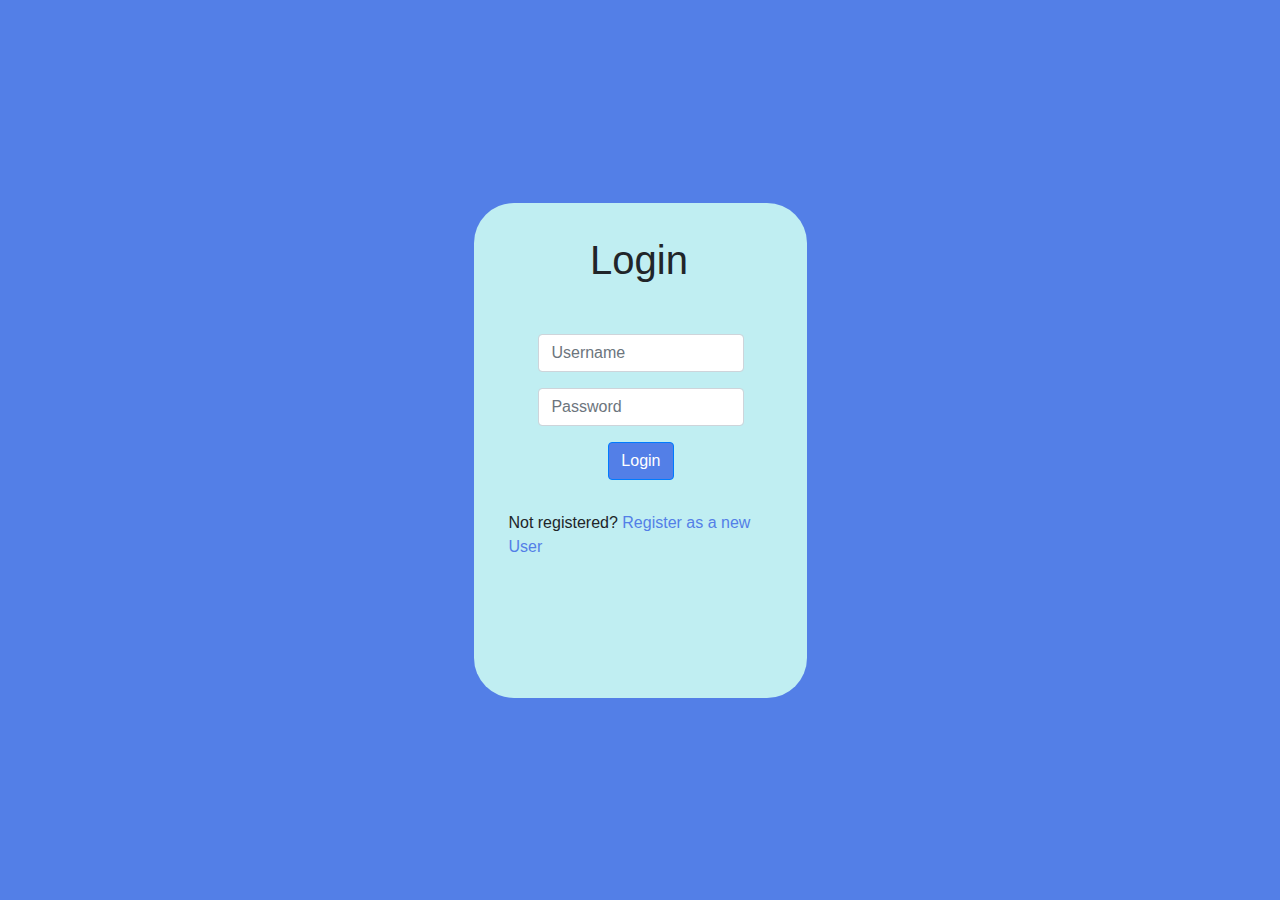
<file: index.html>
<!DOCTYPE html>
<html lang="en">

<head>
    <meta charset="UTF-8" />
    <meta http-equiv="X-UA-Compatible" content="IE=edge" />
    <meta name="viewport" content="width=device-width, initial-scale=1.0" />
    <link rel="stylesheet" href="styles/bootstrap.min.css">
    <link rel="stylesheet" href="styles/login-styles.css">
    <title>Bootstrap Project</title>
</head>

<body>
    <div class="container">
        <div class="login-container">
            <h1 class="login-title">Login</h1>
            <form class="login-form">
                <div class="form-group ">
                    <div class="col-sm-10"><input type="text" class="form-control " placeholder="Username"></div>
                </div>
                <div class="form-group ">
                    <div class="col-sm-10"><input type="password" class="form-control" placeholder="Password"></div>
                </div>
                <button type="submit" class="btn btn-primary Login-buttom">Login</button>
                <div class="row">
                    <div class="offset-2 col-sm-10 register-link">
                        Not registered? <a href="pages/register.html">Register as a new User</a>
                    </div>
                </div>
            </form>
        </div>
    </div>
</body>

</html>
</file>
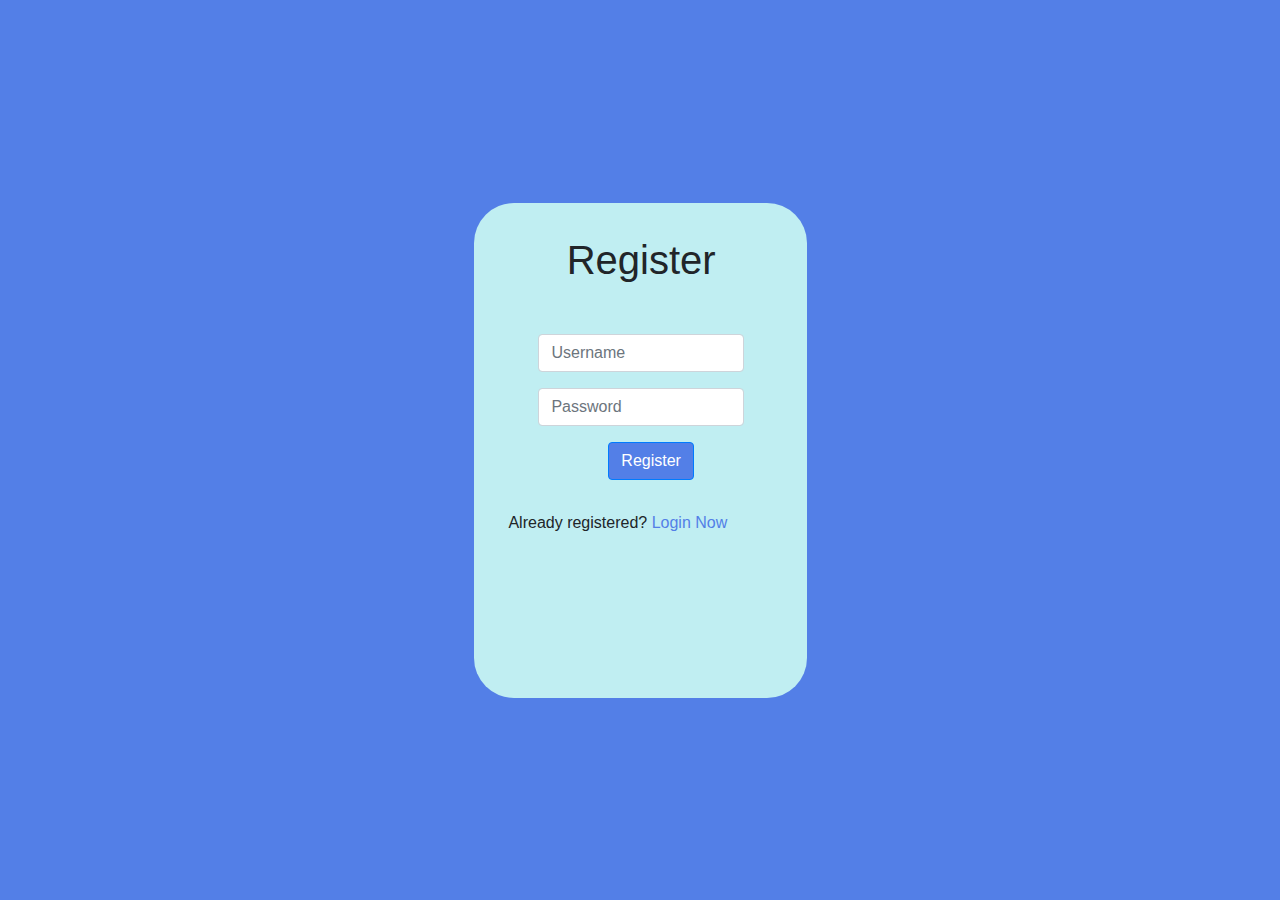
<file: register.html>
<!DOCTYPE html>
<html lang="en">

<head>
    <meta charset="UTF-8" />
    <meta http-equiv="X-UA-Compatible" content="IE=edge" />
    <meta name="viewport" content="width=device-width, initial-scale=1.0" />
    <link rel="stylesheet" href="bootstrap.min.css">
    <link rel="stylesheet" href="register-styles.css">
    <title>Bootstrap Project</title>
</head>

<body>
    <div class="container">
        <div class="register-container">
            <h1 class="register-title">Register</h1>
            <form class="register-form">
                <div class="form-group ">
                    <div class="col-sm-10"><input type="text" class="form-control " placeholder="Username"></div>
                </div>
                <div class="form-group ">
                    <div class="col-sm-10"><input type="password" class="form-control" placeholder="Password"></div>
                </div>
                <button type="submit" class="btn btn-primary register-buttom">Register</button>
                <div class="row">
                    <div class="offset-2 col-sm-10 register-link">
                        Already registered? <a href="index.html">Login Now</a>
                    </div>
                </div>
            </form>
        </div>
    </div>
</body>

</html>
</file>
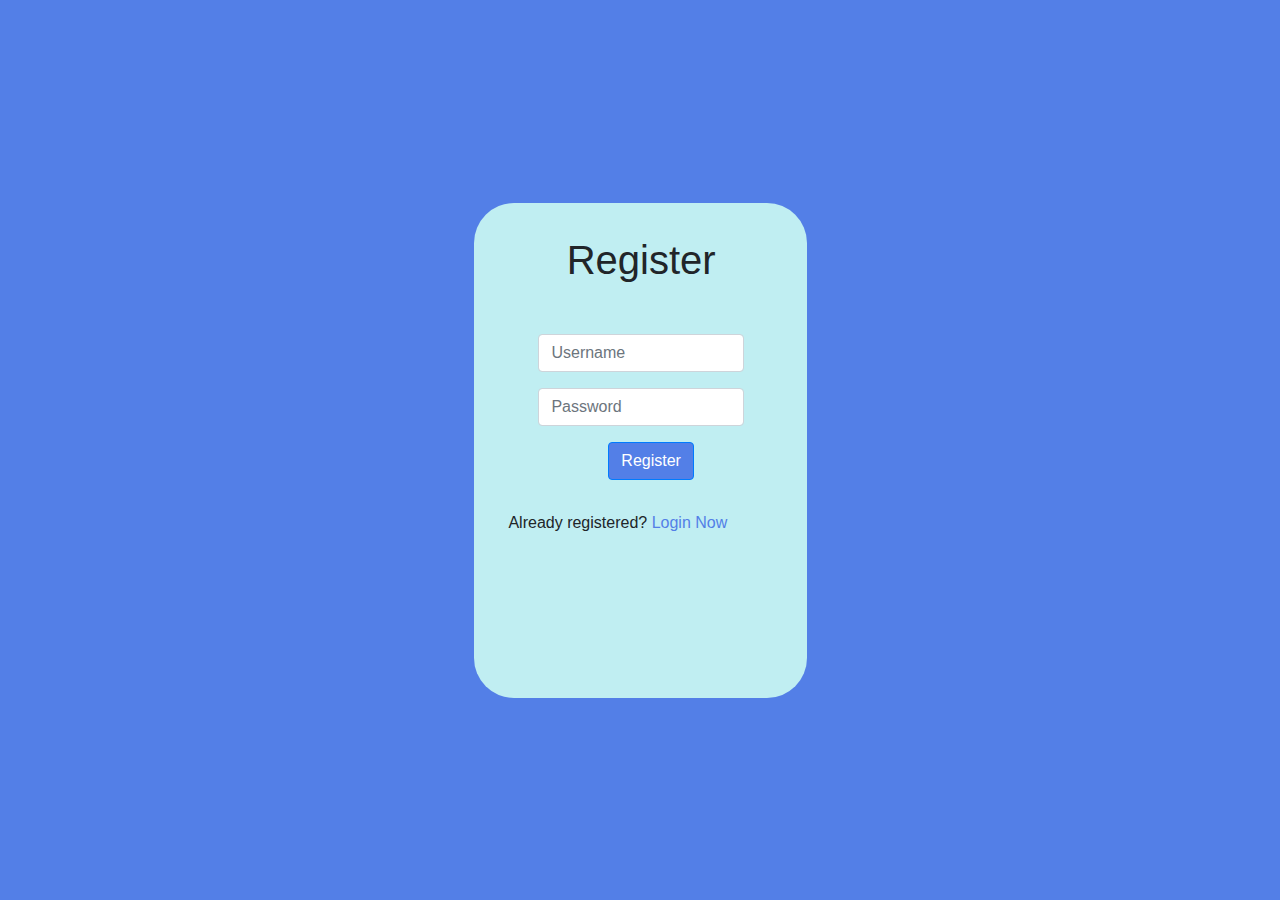
<file: pages/register.html>
<!DOCTYPE html>
<html lang="en">

<head>
    <meta charset="UTF-8" />
    <meta http-equiv="X-UA-Compatible" content="IE=edge" />
    <meta name="viewport" content="width=device-width, initial-scale=1.0" />
    <link rel="stylesheet" href="../styles/bootstrap.min.css">
    <link rel="stylesheet" href="../styles/register-styles.css">
    <title>Bootstrap Project</title>
</head>

<body>
    <div class=" container">
        <div class="register-container">
            <h1 class="register-title">Register</h1>
            <form class="register-form">
                <div class="form-group ">
                    <div class="col-sm-10"><input type="text" class="form-control " placeholder="Username"></div>
                </div>
                <div class="form-group ">
                    <div class="col-sm-10"><input type="password" class="form-control" placeholder="Password"></div>
                </div>
                <button type="submit" class="btn btn-primary register-buttom">Register</button>
                <div class="row">
                    <div class="offset-2 col-sm-10 register-link">
                        Already registered? <a href="../index.html">Login Now</a>
                    </div>
                </div>
            </form>
        </div>
    </div>
</body>

</html>
</file>
<file: styles/login-styles.css>
body {
  background-color: #537fe7;
}

.container {
  display: flex;
  align-items: center;
  justify-content: center;
  height: 100vh;
}

.login-container {
  border-radius: 40px;
  background-color: #c0eef2;
  height: 55%;
  width: 30%;
}

.login-title {
  margin-top: 10%;
  margin-left: 35%;
}

.Login-buttom {
  margin-left: 30%;
  background-color: #537fe7;
}

.login-form {
  margin-top: 15%;
  margin-left: 15%;
}

.register-link {
  margin: 0;
  padding: 0;
  margin-top: 10%;
}

a {
  color: #537fe7;
}

@media only screen and (max-width: 600px) {
  .login-container {
    border-radius: 40px;
    background-color: #c0eef2;
    height: 55%;
    width: 70%;
  }
}

@media only screen and (min-width: 601px) and (max-width: 1000px) {
  .login-container {
    border-radius: 40px;
    background-color: #c0eef2;
    height: 55%;
    width: 50%;
  }
}
</file>
<file: register-styles.css>
body {
  background-color: #537fe7;
}

.container {
  display: flex;
  align-items: center;
  justify-content: center;
  height: 100vh;
}

.register-container {
  border-radius: 40px;
  background-color: #c0eef2;
  height: 55%;
  width: 30%;
}

.register-title {
  margin-top: 10%;
  margin-left: 28%;
}

.register-buttom {
  margin-left: 30%;
  background-color: #537fe7;
}

.register-form {
  margin-top: 15%;
  margin-left: 15%;
}

.register-link {
  margin: 0;
  padding: 0;
  margin-top: 10%;
}

a {
  color: #537fe7;
}
</file>
<file: styles/register-styles.css>
body {
  background-color: #537fe7;
}

.container {
  display: flex;
  align-items: center;
  justify-content: center;
  height: 100vh;
}

.register-container {
  border-radius: 40px;
  background-color: #c0eef2;
  height: 55%;
  width: 30%;
}

.register-title {
  margin-top: 10%;
  margin-left: 28%;
}

.register-buttom {
  margin-left: 30%;
  background-color: #537fe7;
}

.register-form {
  margin-top: 15%;
  margin-left: 15%;
}

.register-link {
  margin: 0;
  padding: 0;
  margin-top: 10%;
}

a {
  color: #537fe7;
}

@media only screen and (max-width: 600px) {
  .register-container {
    border-radius: 40px;
    background-color: #c0eef2;
    height: 55%;
    width: 70%;
  }
}

@media only screen and (min-width: 601px) and (max-width: 1000px) {
  .register-container {
    border-radius: 40px;
    background-color: #c0eef2;
    height: 55%;
    width: 50%;
  }
}
</file>
